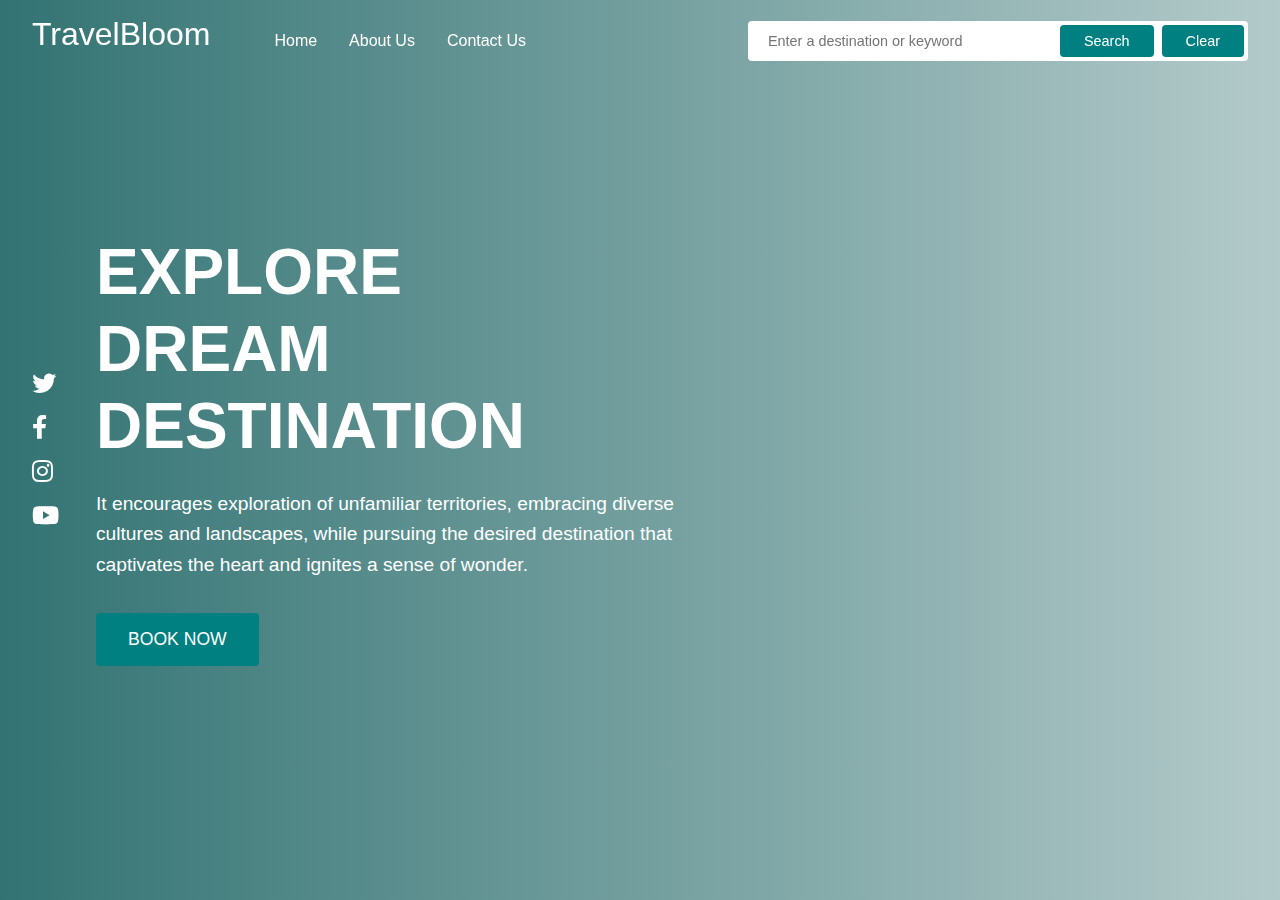
<file: index.html>
<!DOCTYPE html>
<html>
  <head>
    <title>TravelBloom</title>
    <link rel="stylesheet" href="style.css" />
    <link
      href="https://cdnjs.cloudflare.com/ajax/libs/font-awesome/6.0.0/css/all.min.css"
      rel="stylesheet"
    />
  </head>
  <body>
    <nav>
      <h2 class="logo">
        <a href="index.html">TravelBloom</a>
      </h2>
      <ul class="nav-links">
        <li><a href="index.html">Home</a></li>
        <li><a href="about.html">About Us</a></li>
        <li><a href="contact.html">Contact Us</a></li>
      </ul>
      <div class="search-container">
        <input
          type="text"
          placeholder="Enter a destination or keyword"
          class="search-input"
        />
        <button type="button" class="search-btn">Search</button>
        <button type="button" class="clear-btn">Clear</button>
      </div>
    </nav>

    <div class="hero">
      <div class="social-links">
        <a href="#"><i class="fab fa-twitter"></i></a>
        <a href="#"><i class="fab fa-facebook-f"></i></a>
        <a href="#"><i class="fab fa-instagram"></i></a>
        <a href="#"><i class="fab fa-youtube"></i></a>
      </div>

      <div class="hero-content">
        <h1>EXPLORE<br />DREAM<br />DESTINATION</h1>
        <p>
          It encourages exploration of unfamiliar territories, embracing diverse
          cultures and landscapes, while pursuing the desired destination that
          captivates the heart and ignites a sense of wonder.
        </p>
        <button class="book-now">BOOK NOW</button>
      </div>

      <div class="error-message">Please enter a valid search query.</div>
    </div>
  </body>
</html>
</file>
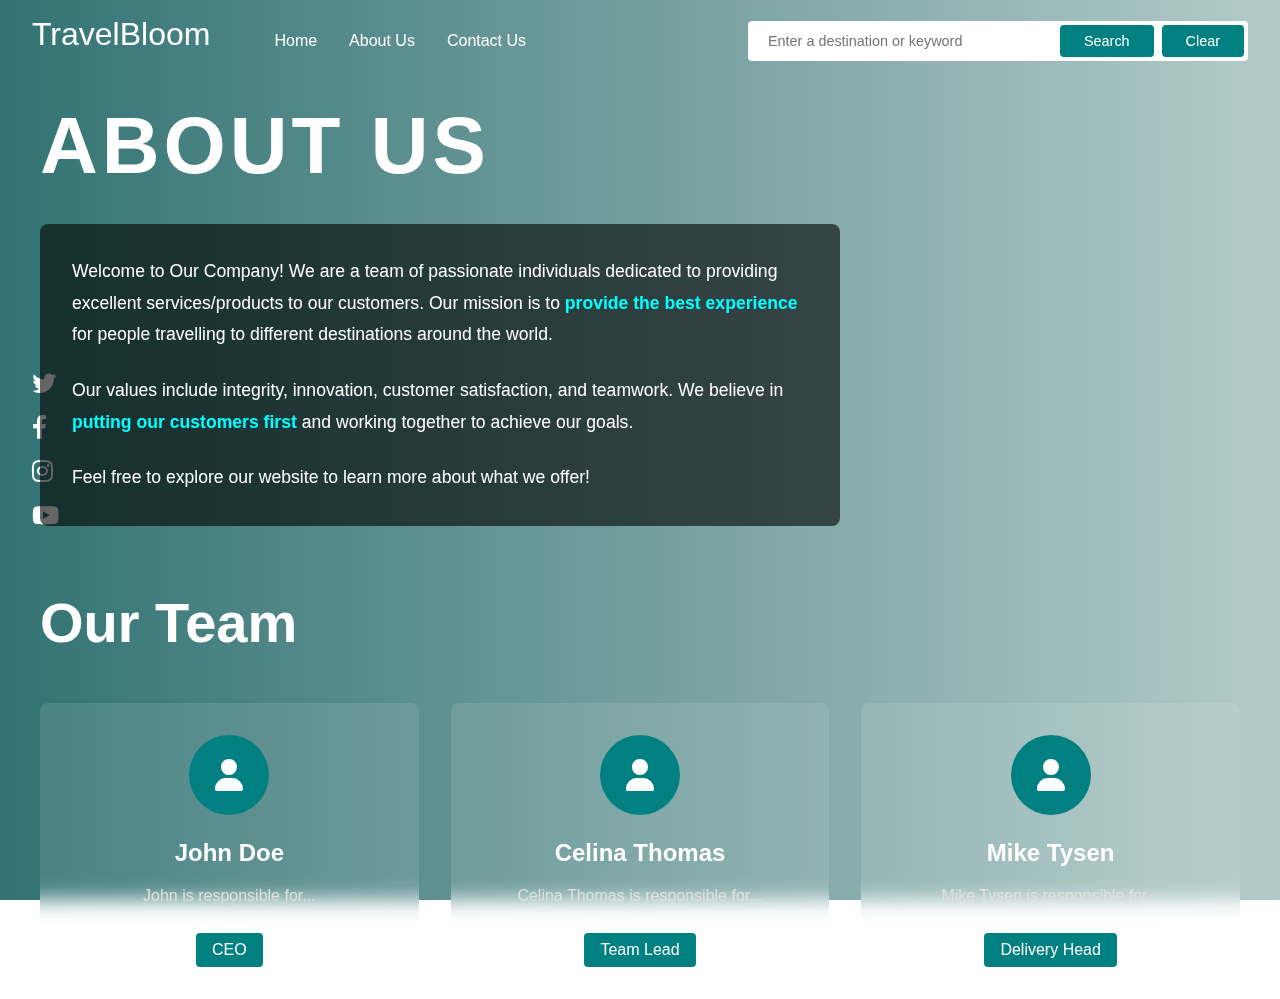
<file: about.html>
<!DOCTYPE html>
<html>
  <head>
    <meta charset="UTF-8" />
    <title>About Us - TravelBloom</title>
    <link rel="stylesheet" href="about.css" />
    <link
      href="https://cdnjs.cloudflare.com/ajax/libs/font-awesome/6.0.0/css/all.min.css"
      rel="stylesheet"
    />
  </head>
  <body>
    <!-- Navigation -->
    <nav>
      <h2 class="logo">
        <a href="index.html">TravelBloom</a>
      </h2>
      <ul class="nav-links">
        <li><a href="index.html">Home</a></li>
        <li><a href="about.html">About Us</a></li>
        <li><a href="contact.html">Contact Us</a></li>
      </ul>
      <div class="search-container">
        <input
          type="text"
          placeholder="Enter a destination or keyword"
          class="search-input"
        />
        <button type="button" class="search-btn">Search</button>
        <button type="button" class="clear-btn">Clear</button>
      </div>
    </nav>

    <!-- Main Content -->
    <div class="hero">
      <!-- Social Media Links -->
      <div class="social-links">
        <a href="#"><i class="fab fa-twitter"></i></a>
        <a href="#"><i class="fab fa-facebook-f"></i></a>
        <a href="#"><i class="fab fa-instagram"></i></a>
        <a href="#"><i class="fab fa-youtube"></i></a>
      </div>

      <!-- About Us Content -->
      <div class="hero-content">
        <h1>ABOUT US</h1>

        <!-- About Text -->
        <div class="about-text">
          <p>
            Welcome to Our Company! We are a team of passionate individuals
            dedicated to providing excellent services/products to our customers.
            Our mission is to
            <span class="highlight">provide the best experience</span> for
            people travelling to different destinations around the world.
          </p>
          <p>
            Our values include integrity, innovation, customer satisfaction, and
            teamwork. We believe in
            <span class="highlight">putting our customers first</span> and
            working together to achieve our goals.
          </p>
          <p>
            Feel free to explore our website to learn more about what we offer!
          </p>
        </div>

        <!-- Team Section -->
        <section class="team-section">
          <h2>Our Team</h2>
          <div class="team-grid">
            <!-- CEO Card -->
            <div class="team-card">
              <div class="team-icon">
                <i class="fas fa-user"></i>
              </div>
              <h3>John Doe</h3>
              <p>John is responsible for...</p>
              <div class="role">CEO</div>
            </div>

            <!-- Team Lead Card -->
            <div class="team-card">
              <div class="team-icon">
                <i class="fas fa-user"></i>
              </div>
              <h3>Celina Thomas</h3>
              <p>Celina Thomas is responsible for...</p>
              <div class="role">Team Lead</div>
            </div>

            <!-- Delivery Head Card -->
            <div class="team-card">
              <div class="team-icon">
                <i class="fas fa-user"></i>
              </div>
              <h3>Mike Tysen</h3>
              <p>Mike Tysen is responsible for...</p>
              <div class="role">Delivery Head</div>
            </div>
          </div>
        </section>
      </div>
    </div>
  </body>
</html>
</file>
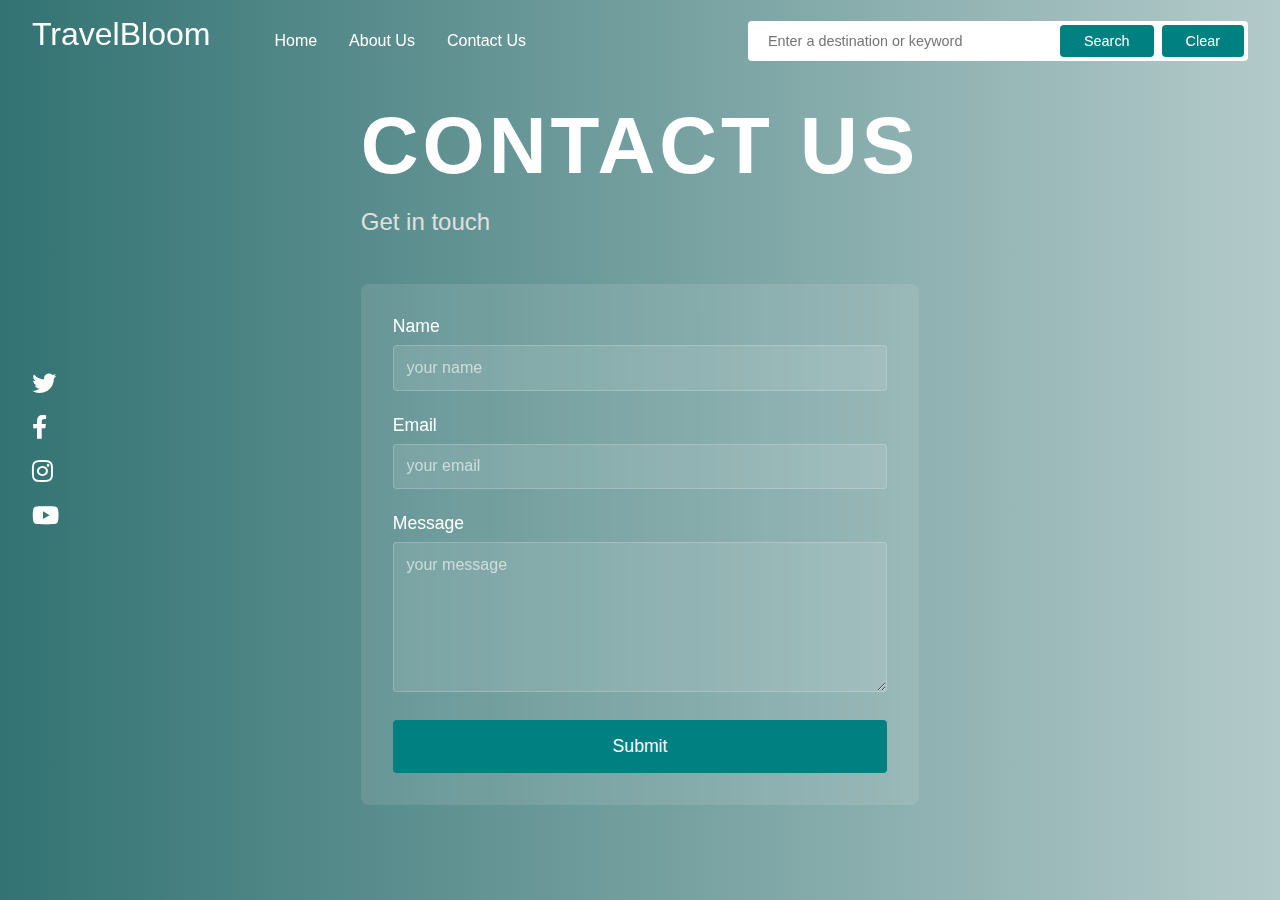
<file: contact.html>
<!DOCTYPE html>
<html>
  <head>
    <meta charset="UTF-8" />
    <title>Contact Us - TravelBloom</title>
    <link rel="stylesheet" href="contact.css" />
    <link
      href="https://cdnjs.cloudflare.com/ajax/libs/font-awesome/6.0.0/css/all.min.css"
      rel="stylesheet"
    />
  </head>
  <body>
    <!-- Navigation -->
    <nav>
      <h2 class="logo">
        <a href="index.html">TravelBloom</a>
      </h2>

      <ul class="nav-links">
        <li><a href="index.html">Home</a></li>
        <li><a href="about.html">About Us</a></li>
        <li><a href="contact.html">Contact Us</a></li>
      </ul>
      <div class="search-container">
        <input
          type="text"
          placeholder="Enter a destination or keyword"
          class="search-input"
        />
        <button type="button" class="search-btn">Search</button>
        <button type="button" class="clear-btn">Clear</button>
      </div>
    </nav>

    <!-- Main Content -->
    <div class="hero">
      <!-- Social Media Links -->
      <div class="social-links">
        <a href="#"><i class="fab fa-twitter"></i></a>
        <a href="#"><i class="fab fa-facebook-f"></i></a>
        <a href="#"><i class="fab fa-instagram"></i></a>
        <a href="#"><i class="fab fa-youtube"></i></a>
      </div>

      <!-- Contact Content -->
      <div class="hero-content">
        <h1>CONTACT US</h1>
        <p class="subtitle">Get in touch</p>

        <!-- Contact Form -->
        <div class="contact-form">
          <form>
            <div class="form-group">
              <label for="name">Name</label>
              <input
                type="text"
                id="name"
                name="name"
                placeholder="your name"
              />
            </div>

            <div class="form-group">
              <label for="email">Email</label>
              <input
                type="email"
                id="email"
                name="email"
                placeholder="your email"
              />
            </div>

            <div class="form-group">
              <label for="message">Message</label>
              <textarea
                id="message"
                name="message"
                placeholder="your message"
              ></textarea>
            </div>

            <button type="submit" class="submit-btn">Submit</button>
          </form>
        </div>
      </div>
    </div>
  </body>
</html>
</file>
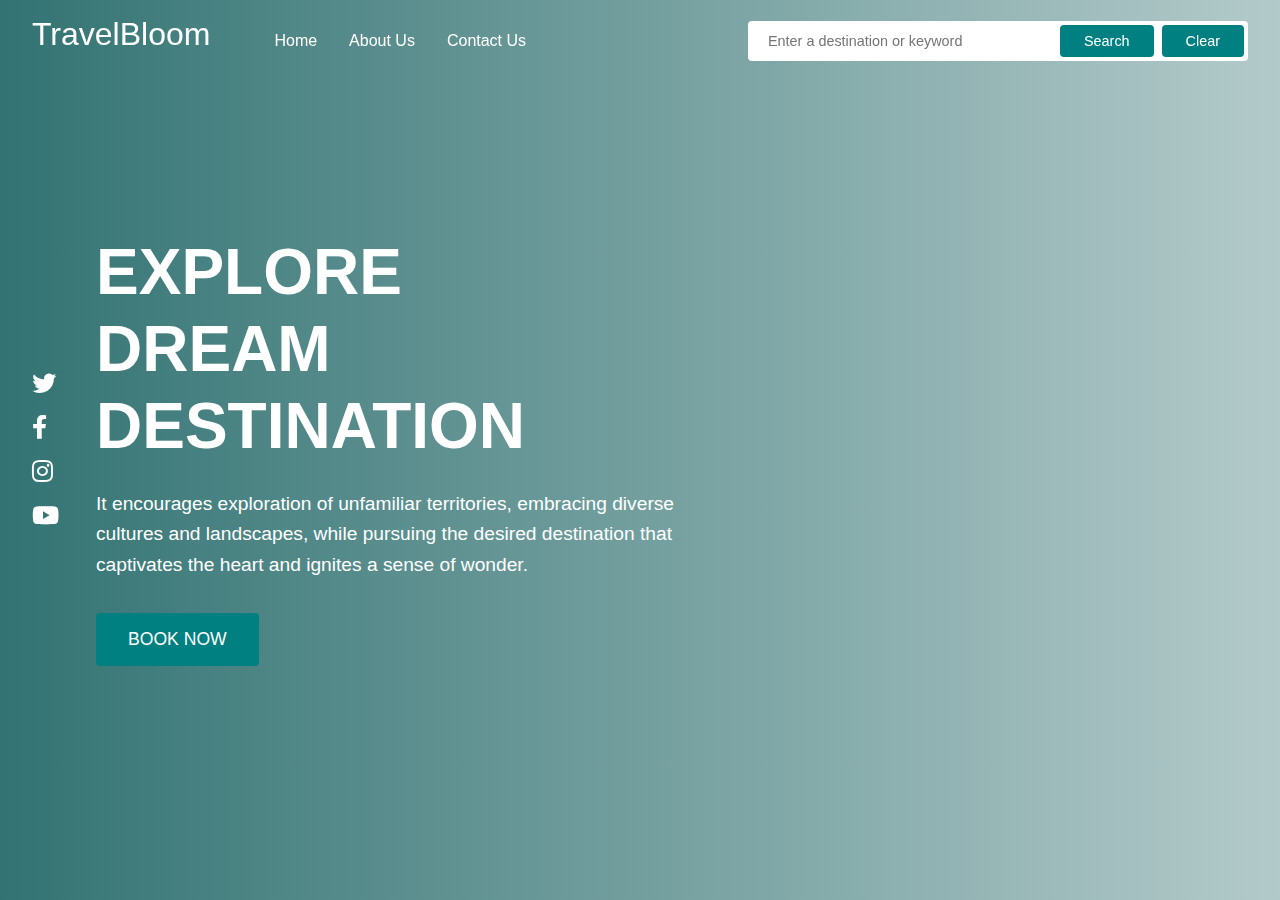
<file: travel_recommendation.html>
<!DOCTYPE html>
<html>
  <head>
    <title>TravelBloom</title>
    <link rel="stylesheet" href="travel_recommendation.css" />
    <link
      href="https://cdnjs.cloudflare.com/ajax/libs/font-awesome/6.0.0/css/all.min.css"
      rel="stylesheet"
    />
  </head>
  <body>
    <nav>
      <h2 class="logo">
        <a href="travel_recommendation.html">TravelBloom</a>
      </h2>
      <ul class="nav-links">
        <li><a href="travel_recommendation.html">Home</a></li>
        <li><a href="about.html">About Us</a></li>
        <li><a href="contact.html">Contact Us</a></li>
      </ul>
      <div class="search-container">
        <input
          type="text"
          placeholder="Enter a destination or keyword"
          class="search-input"
        />
        <button type="button" class="search-btn">Search</button>
        <button type="button" class="clear-btn">Clear</button>
      </div>
    </nav>

    <div class="hero">
      <div class="social-links">
        <a href="#"><i class="fab fa-twitter"></i></a>
        <a href="#"><i class="fab fa-facebook-f"></i></a>
        <a href="#"><i class="fab fa-instagram"></i></a>
        <a href="#"><i class="fab fa-youtube"></i></a>
      </div>

      <div class="hero-content">
        <h1>EXPLORE<br />DREAM<br />DESTINATION</h1>
        <p>
          It encourages exploration of unfamiliar territories, embracing diverse
          cultures and landscapes, while pursuing the desired destination that
          captivates the heart and ignites a sense of wonder.
        </p>
        <button class="book-now">BOOK NOW</button>
      </div>

      <div class="error-message">Please enter a valid search query.</div>
    </div>
  </body>
</html>
</file>
<file: style.css>
* {
  margin: 0;
  padding: 0;
  box-sizing: border-box;
  font-family: -apple-system, BlinkMacSystemFont, "Segoe UI", Roboto, Arial,
    sans-serif;
}

body {
  min-height: 100vh;
}
.logo {
  font-size: 2rem;
  font-weight: bold;
  color: white;
}

/* Navigation */
nav {
  display: flex;
  align-items: center;
  padding: 1rem 2rem;
  background: transparent;
  position: fixed;
  width: 100%;
  z-index: 10;
  gap: 2rem;
}

.logo {
  height: 50px;
  margin-right: 2rem;
}

.logo a {
  text-decoration: none;
  color: white;
  font-weight: 500;
}

.nav-links {
  display: flex;
  list-style: none;
  margin-right: auto;
}

.nav-links li {
  margin-right: 2rem;
}

.nav-links a {
  text-decoration: none;
  color: white;
  font-weight: 500;
}

/* Search Container */
.search-container {
  display: flex;
  gap: 0.5rem;
  background: white;
  padding: 0.25rem;
  border-radius: 4px;
}

.search-input {
  padding: 0.5rem 1rem;
  border: none;
  width: 300px;
  font-size: 0.9rem;
  outline: none;
}

.search-btn,
.clear-btn {
  padding: 0.5rem 1.5rem;
  background-color: #008080;
  color: white;
  border: none;
  border-radius: 4px;
  cursor: pointer;
  font-size: 0.9rem;
}

/* Hero Section */
.hero {
  height: 100vh;
  background-image: url("https://images.unsplash.com/photo-1476514525535-07fb3b4ae5f1?q=80&w=3570&auto=format&fit=crop&ixlib=rb-4.0.3&ixid=M3wxMjA3fDB8MHxwaG90by1wYWdlfHx8fGVufDB8fHx8fA%3D%3D");
  background-size: cover;
  background-position: center;
  position: relative;
  color: white;
  padding: 2rem;
  display: flex;
  flex-direction: column;
  justify-content: center;
}

.hero::before {
  content: "";
  position: absolute;
  top: 0;
  left: 0;
  right: 0;
  bottom: 0;
  background: linear-gradient(
    90deg,
    rgba(0, 80, 80, 0.8) 0%,
    rgba(66, 122, 122, 0.4) 100%
  );
  z-index: 1;
}

.hero-content {
  position: relative;
  z-index: 2;
  max-width: 600px;
  margin-left: 4rem;
}

.hero h1 {
  font-size: 4rem;
  font-weight: bold;
  margin-bottom: 1.5rem;
  line-height: 1.2;
}

.hero p {
  font-size: 1.2rem;
  margin-bottom: 2rem;
  line-height: 1.6;
}

/* Book Now Button */
.book-now {
  background-color: #008080;
  color: white;
  border: none;
  padding: 1rem 2rem;
  font-size: 1.1rem;
  border-radius: 4px;
  cursor: pointer;
  transition: background-color 0.3s;
}

.book-now:hover {
  background-color: #006666;
}

/* Social Links */
.social-links {
  position: fixed;
  left: 2rem;
  top: 50%;
  transform: translateY(-50%);
  display: flex;
  flex-direction: column;
  gap: 1rem;
  z-index: 2;
}

.social-links a {
  color: white;
  font-size: 1.5rem;
  text-decoration: none;
}

/* Error Message */
.error-message {
  position: absolute;
  top: 1rem;
  right: 1rem;
  background: white;
  padding: 0.5rem 1rem;
  border-radius: 4px;
  color: #333;
}
</file>
<file: about.css>
* {
  margin: 0;
  padding: 0;
  box-sizing: border-box;
  font-family: -apple-system, BlinkMacSystemFont, "Segoe UI", Roboto, Arial,
    sans-serif;
}

body {
  min-height: 100vh;
}

.logo {
  height: 50px;
  margin-right: 2rem;
}

.logo a {
  text-decoration: none;
  color: white;
  font-weight: 500;
}

/* Navigation Styles */
nav {
  display: flex;
  align-items: center;
  padding: 1rem 2rem;
  background: transparent;
  position: fixed;
  width: 100%;
  z-index: 10;
  gap: 2rem;
}

.logo {
  font-size: 2rem;
  font-weight: bold;
  color: white;
  text-decoration: none;
}

.nav-links {
  display: flex;
  list-style: none;
  margin-right: auto;
}

.nav-links li {
  margin-right: 2rem;
}

.nav-links a {
  text-decoration: none;
  color: white;
  font-weight: 500;
}

/* Search Container */
.search-container {
  display: flex;
  gap: 0.5rem;
  background: white;
  padding: 0.25rem;
  border-radius: 4px;
}

.search-input {
  padding: 0.5rem 1rem;
  border: none;
  width: 300px;
  font-size: 0.9rem;
  outline: none;
}

.search-btn,
.clear-btn {
  padding: 0.5rem 1.5rem;
  background-color: #008080;
  color: white;
  border: none;
  border-radius: 4px;
  cursor: pointer;
  font-size: 0.9rem;
}

/* Hero Section */
.hero {
  height: 100vh;
  background-image: url("https://images.unsplash.com/photo-1476514525535-07fb3b4ae5f1?q=80&w=3570&auto=format&fit=crop&ixlib=rb-4.0.3&ixid=M3wxMjA3fDB8MHxwaG90by1wYWdlfHx8fGVufDB8fHx8fA%3D%3D");
  background-size: cover;
  background-position: center;
  position: relative;
  color: white;
  padding: 2rem;
  display: flex;
  flex-direction: column;
  padding-top: 100px;
}

.hero::before {
  content: "";
  position: absolute;
  top: 0;
  left: 0;
  right: 0;
  bottom: 0;
  background: linear-gradient(
    90deg,
    rgba(0, 80, 80, 0.8) 0%,
    rgba(66, 122, 122, 0.4) 100%
  );
  z-index: 1;
}

/* Social Links */
.social-links {
  position: fixed;
  left: 2rem;
  top: 50%;
  transform: translateY(-50%);
  display: flex;
  flex-direction: column;
  gap: 1rem;
  z-index: 2;
}

.social-links a {
  color: white;
  font-size: 1.5rem;
  text-decoration: none;
}

/* About Content Styles */
.hero-content {
  position: relative;
  z-index: 2;
  max-width: 1200px;
  margin: 0 auto;
  width: 100%;
}

.hero-content h1 {
  font-size: 5rem;
  font-weight: bold;
  margin-bottom: 2rem;
  letter-spacing: 4px;
}

.about-text {
  background: rgba(0, 0, 0, 0.6);
  padding: 2rem;
  border-radius: 8px;
  margin-bottom: 4rem;
  max-width: 800px;
}

.about-text p {
  margin-bottom: 1.5rem;
  font-size: 1.1rem;
  line-height: 1.8;
}

.about-text p:last-child {
  margin-bottom: 0;
}

.highlight {
  color: #00ffff;
  font-weight: bold;
}

/* Team Section Styles */
.team-section {
  width: 100%;
}

.team-section h2 {
  font-size: 3.5rem;
  margin-bottom: 3rem;
  font-weight: bold;
}

.team-grid {
  display: grid;
  grid-template-columns: repeat(3, 1fr);
  gap: 2rem;
}

.team-card {
  background: rgba(255, 255, 255, 0.1);
  backdrop-filter: blur(10px);
  padding: 2rem;
  border-radius: 8px;
  text-align: center;
  transition: transform 0.3s ease;
}

.team-card:hover {
  transform: translateY(-5px);
}

.team-icon {
  width: 80px;
  height: 80px;
  background: #008080;
  border-radius: 50%;
  margin: 0 auto 1.5rem;
  display: flex;
  align-items: center;
  justify-content: center;
}

.team-icon i {
  font-size: 2rem;
  color: white;
}

.team-card h3 {
  font-size: 1.5rem;
  margin-bottom: 1rem;
  color: white;
}

.team-card p {
  color: #e0e0e0;
  margin-bottom: 1.5rem;
  line-height: 1.6;
}

.role {
  background: #008080;
  color: white;
  padding: 0.5rem 1rem;
  border-radius: 4px;
  display: inline-block;
  font-weight: 500;
}
</file>
<file: contact.css>
* {
  margin: 0;
  padding: 0;
  box-sizing: border-box;
  font-family: -apple-system, BlinkMacSystemFont, "Segoe UI", Roboto, Arial,
    sans-serif;
}

body {
  min-height: 100vh;
}
.logo {
  height: 50px;
  margin-right: 2rem;
}

.logo a {
  text-decoration: none;
  color: white;
  font-weight: 500;
}

/* Navigation Styles */
nav {
  display: flex;
  align-items: center;
  padding: 1rem 2rem;
  background: transparent;
  position: fixed;
  width: 100%;
  z-index: 10;
  gap: 2rem;
}

.logo {
  font-size: 2rem;
  font-weight: bold;
  color: white;
  text-decoration: none;
}

.nav-links {
  display: flex;
  list-style: none;
  margin-right: auto;
}

.nav-links li {
  margin-right: 2rem;
}

.nav-links a {
  text-decoration: none;
  color: white;
  font-weight: 500;
}

/* Search Container */
.search-container {
  display: flex;
  gap: 0.5rem;
  background: white;
  padding: 0.25rem;
  border-radius: 4px;
}

.search-input {
  padding: 0.5rem 1rem;
  border: none;
  width: 300px;
  font-size: 0.9rem;
  outline: none;
}

.search-btn,
.clear-btn {
  padding: 0.5rem 1.5rem;
  background-color: #008080;
  color: white;
  border: none;
  border-radius: 4px;
  cursor: pointer;
  font-size: 0.9rem;
}

/* Hero Section */
.hero {
  height: 100vh;
  background-image: url("https://images.unsplash.com/photo-1476514525535-07fb3b4ae5f1?q=80&w=3570&auto=format&fit=crop&ixlib=rb-4.0.3&ixid=M3wxMjA3fDB8MHxwaG90by1wYWdlfHx8fGVufDB8fHx8fA%3D%3D");
  background-size: cover;
  background-position: center;
  position: relative;
  color: white;
  padding: 2rem;
  display: flex;
  flex-direction: column;
  padding-top: 100px;
}

.hero::before {
  content: "";
  position: absolute;
  top: 0;
  left: 0;
  right: 0;
  bottom: 0;
  background: linear-gradient(
    90deg,
    rgba(0, 80, 80, 0.8) 0%,
    rgba(66, 122, 122, 0.4) 100%
  );
  z-index: 1;
}

/* Social Links */
.social-links {
  position: fixed;
  left: 2rem;
  top: 50%;
  transform: translateY(-50%);
  display: flex;
  flex-direction: column;
  gap: 1rem;
  z-index: 2;
}

.social-links a {
  color: white;
  font-size: 1.5rem;
  text-decoration: none;
}

/* Contact Content Styles */
.hero-content {
  position: relative;
  z-index: 2;
  max-width: 1200px;
  margin: 0 auto;
}

.hero-content h1 {
  font-size: 5rem;
  font-weight: bold;
  margin-bottom: 1rem;
  letter-spacing: 4px;
}

.subtitle {
  font-size: 1.5rem;
  margin-bottom: 3rem;
  color: #e0e0e0;
}

/* Contact Form */
.contact-form {
  max-width: 600px;
  background: rgba(255, 255, 255, 0.1);
  backdrop-filter: blur(10px);
  padding: 2rem;
  border-radius: 8px;
}

.form-group {
  margin-bottom: 1.5rem;
}

.form-group label {
  display: block;
  margin-bottom: 0.5rem;
  font-size: 1.1rem;
  color: white;
}

.form-group input,
.form-group textarea {
  width: 100%;
  padding: 0.8rem;
  background: rgba(255, 255, 255, 0.1);
  border: 1px solid rgba(255, 255, 255, 0.2);
  border-radius: 4px;
  color: white;
  font-size: 1rem;
}

.form-group input::placeholder,
.form-group textarea::placeholder {
  color: rgba(255, 255, 255, 0.6);
}

.form-group textarea {
  height: 150px;
  resize: vertical;
}

.submit-btn {
  background-color: #008080;
  color: white;
  border: none;
  padding: 1rem 2rem;
  font-size: 1.1rem;
  border-radius: 4px;
  cursor: pointer;
  width: 100%;
  transition: background-color 0.3s;
}

.submit-btn:hover {
  background-color: #006666;
}
</file>
<file: travel_recommendation.css>
* {
  margin: 0;
  padding: 0;
  box-sizing: border-box;
  font-family: -apple-system, BlinkMacSystemFont, "Segoe UI", Roboto, Arial,
    sans-serif;
}

body {
  min-height: 100vh;
}
.logo {
  font-size: 2rem;
  font-weight: bold;
  color: white;
}

/* Navigation */
nav {
  display: flex;
  align-items: center;
  padding: 1rem 2rem;
  background: transparent;
  position: fixed;
  width: 100%;
  z-index: 10;
  gap: 2rem;
}

.logo {
  height: 50px;
  margin-right: 2rem;
}

.logo a {
  text-decoration: none;
  color: white;
  font-weight: 500;
}

.nav-links {
  display: flex;
  list-style: none;
  margin-right: auto;
}

.nav-links li {
  margin-right: 2rem;
}

.nav-links a {
  text-decoration: none;
  color: white;
  font-weight: 500;
}

/* Search Container */
.search-container {
  display: flex;
  gap: 0.5rem;
  background: white;
  padding: 0.25rem;
  border-radius: 4px;
}

.search-input {
  padding: 0.5rem 1rem;
  border: none;
  width: 300px;
  font-size: 0.9rem;
  outline: none;
}

.search-btn,
.clear-btn {
  padding: 0.5rem 1.5rem;
  background-color: #008080;
  color: white;
  border: none;
  border-radius: 4px;
  cursor: pointer;
  font-size: 0.9rem;
}

/* Hero Section */
.hero {
  height: 100vh;
  background-image: url("https://images.unsplash.com/photo-1476514525535-07fb3b4ae5f1?q=80&w=3570&auto=format&fit=crop&ixlib=rb-4.0.3&ixid=M3wxMjA3fDB8MHxwaG90by1wYWdlfHx8fGVufDB8fHx8fA%3D%3D");
  background-size: cover;
  background-position: center;
  position: relative;
  color: white;
  padding: 2rem;
  display: flex;
  flex-direction: column;
  justify-content: center;
}

.hero::before {
  content: "";
  position: absolute;
  top: 0;
  left: 0;
  right: 0;
  bottom: 0;
  background: linear-gradient(
    90deg,
    rgba(0, 80, 80, 0.8) 0%,
    rgba(66, 122, 122, 0.4) 100%
  );
  z-index: 1;
}

.hero-content {
  position: relative;
  z-index: 2;
  max-width: 600px;
  margin-left: 4rem;
}

.hero h1 {
  font-size: 4rem;
  font-weight: bold;
  margin-bottom: 1.5rem;
  line-height: 1.2;
}

.hero p {
  font-size: 1.2rem;
  margin-bottom: 2rem;
  line-height: 1.6;
}

/* Book Now Button */
.book-now {
  background-color: #008080;
  color: white;
  border: none;
  padding: 1rem 2rem;
  font-size: 1.1rem;
  border-radius: 4px;
  cursor: pointer;
  transition: background-color 0.3s;
}

.book-now:hover {
  background-color: #006666;
}

/* Social Links */
.social-links {
  position: fixed;
  left: 2rem;
  top: 50%;
  transform: translateY(-50%);
  display: flex;
  flex-direction: column;
  gap: 1rem;
  z-index: 2;
}

.social-links a {
  color: white;
  font-size: 1.5rem;
  text-decoration: none;
}

/* Error Message */
.error-message {
  position: absolute;
  top: 1rem;
  right: 1rem;
  background: white;
  padding: 0.5rem 1rem;
  border-radius: 4px;
  color: #333;
}
</file>
